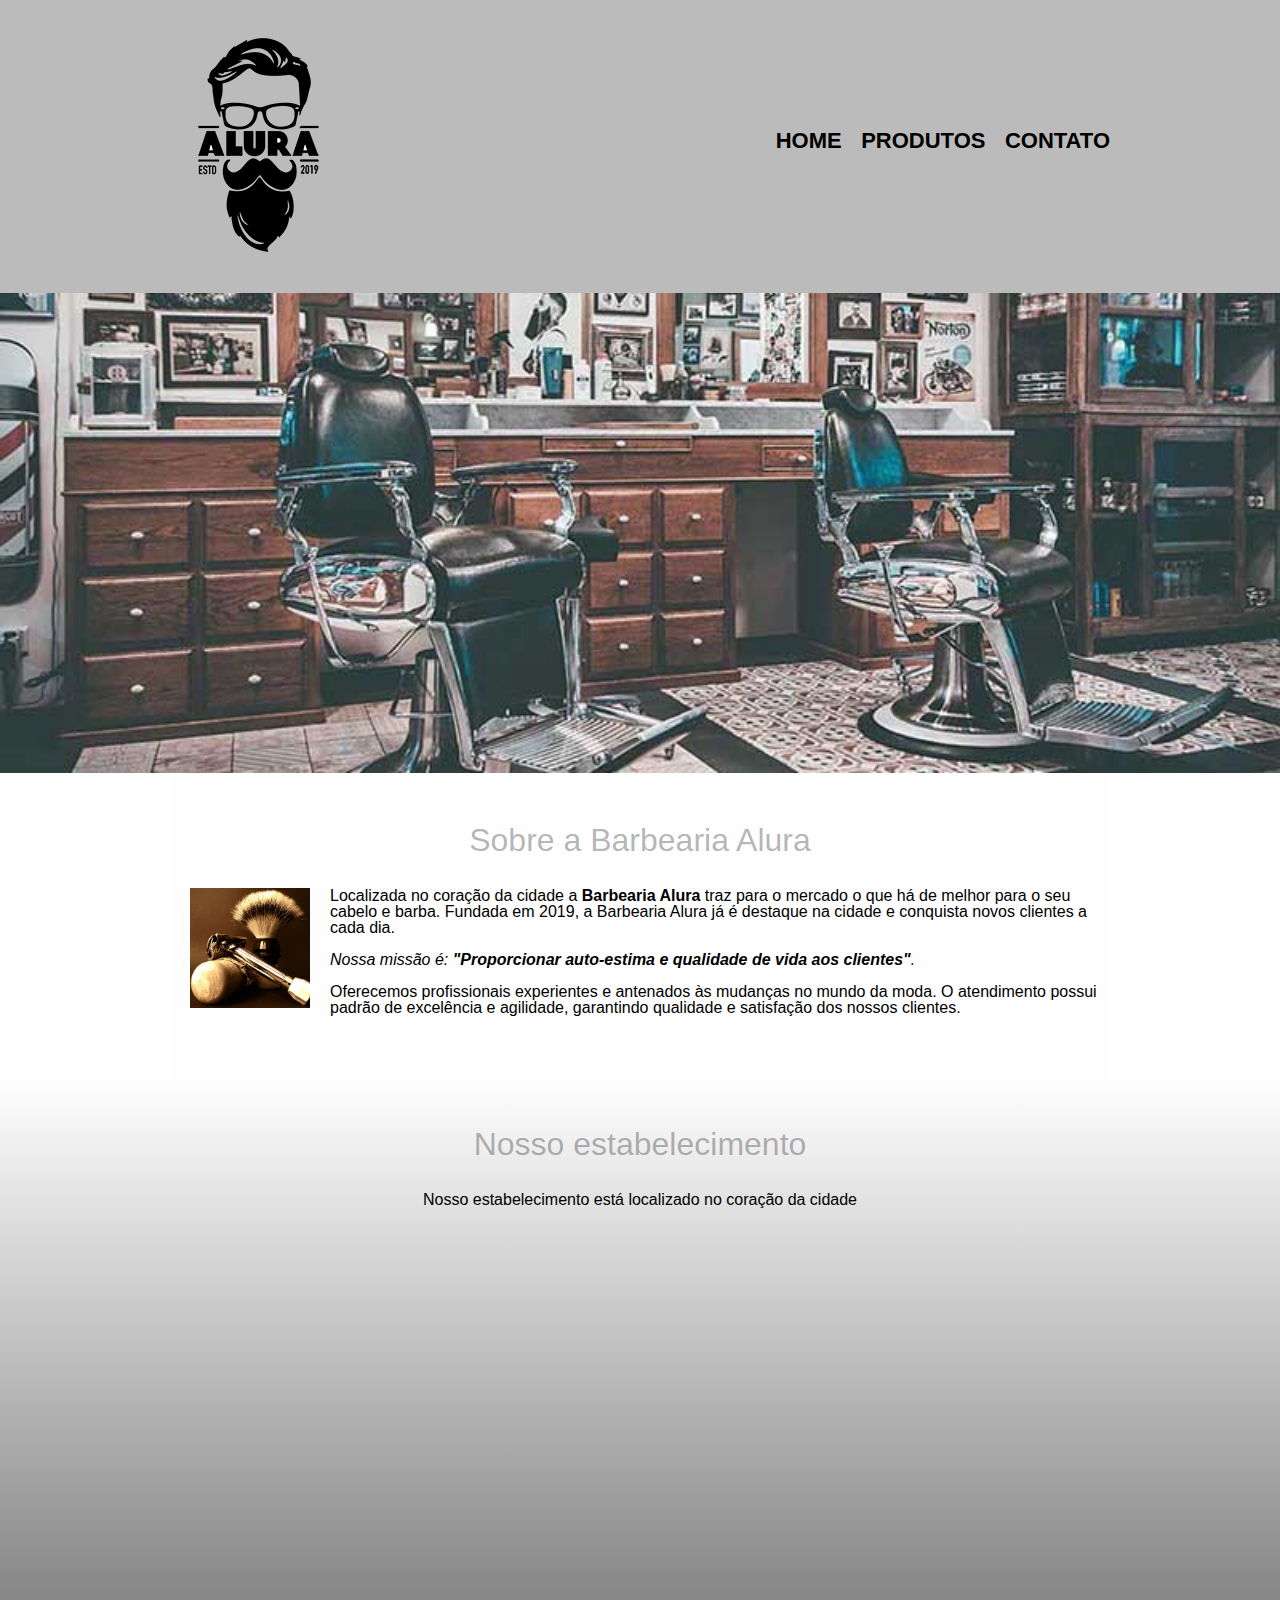
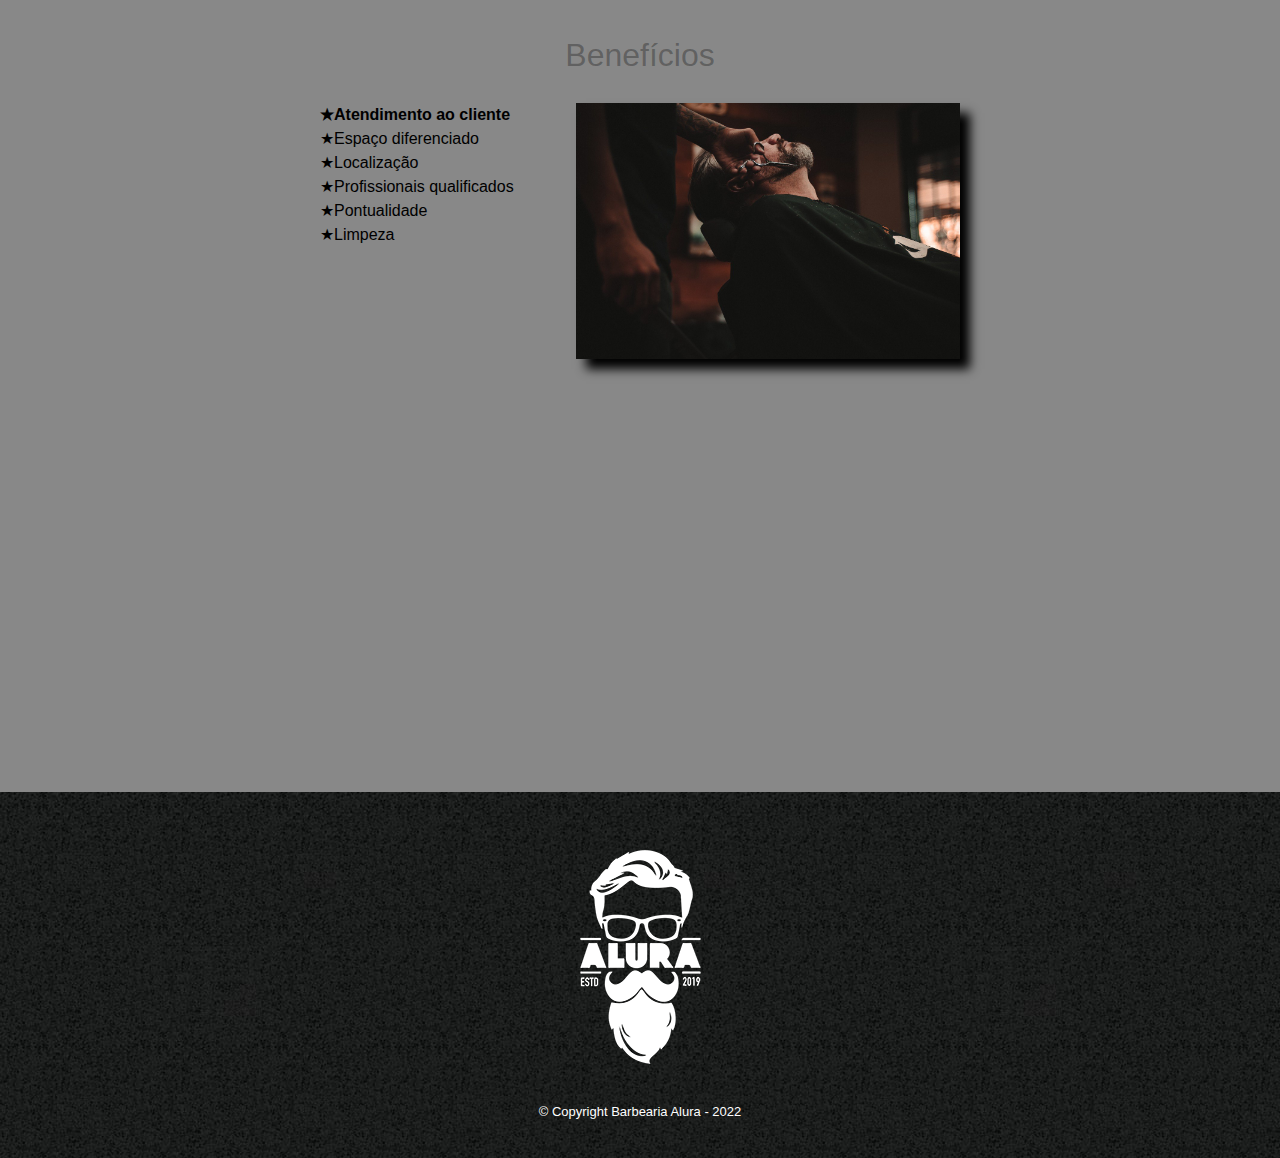
<file: index.html>
<!DOCTYPE html>
<html lang="pt-br">
    <head>

        <meta charset="UTF-8">
        <meta name="viewport" content="width=device-width">
        <title>Barbearia Alura - Maysa</title>
        <link rel="stylesheet" href="reset.css">
        <link rel="stylesheet" href="style.css">

    </head>
    <body>
        <header>
            <div class="caixa">
                <h1><img src="img/logo.png"></h1>

                <nav>
                    <ul>
                        <li><a href="index.html">Home</a></li>
                        <li><a href="produtos.html">Produtos</a></li>
                        <li><a href="contato.html">Contato</a></li>
                    </ul>
                </nav>
            </div>
        </header>

        <img class="banner" src="img/banner.jpg">
        <main>

            <section class="principal">
                <h2 class="titulo-principal">Sobre a Barbearia Alura</h2>

                <img class="utensilios" src="img/utensilios.jpg" alt="utensilios de um barbeiro">

                <p>Localizada no coração da cidade a <strong>Barbearia Alura</strong> traz para o mercado o que há de melhor para o seu cabelo e barba. Fundada em 2019, a Barbearia Alura já é destaque na cidade e conquista novos clientes a cada dia.</p>
            
                <p id="missao"><em>Nossa missão é: <strong>"Proporcionar auto-estima e qualidade de vida aos clientes"</strong>.</em></p>
            
                <p>Oferecemos profissionais experientes e antenados às mudanças no mundo da moda. O atendimento possui padrão de excelência e agilidade, garantindo qualidade e satisfação dos nossos clientes.</p>
            </section>  
            
            <section class="mapa">
                <h3 class="titulo-principal">Nosso estabelecimento</h3>
                <p>Nosso estabelecimento está localizado no coração da cidade</p>

                <div class="mapa-conteudo">
                    <iframe src="https://www.google.com/maps/embed?pb=!1m18!1m12!1m3!1d58516.
                    098000622565!2d-46.69215366008159!3d-23.55924300054809!2m3!1f0!2f0!3f0!3m2!1i1024!2i768!4f13.
                    1!3m3!1m2!1s0x94ce59541c6c79c3%3A0x36b90a85f0f8cb33!2sGrupo%20Alura!5e0!3m2!1spt-BR!2sbr!4v1642091995621!5m2!1spt-BR!2sbr" 
                    width="100%" height="300" style="border:0;" allowfullscreen="" loading="lazy"></iframe>
                </div>
            </section>

            <section class="beneficios">
                <h3 class="titulo-principal">Benefícios</h3>

                <div class="conteudo-beneficios">

                    <ul class="lista-beneficios">
                        <li class="itens">Atendimento ao cliente</li>
                        <li class="itens">Espaço diferenciado</li>
                        <li class="itens">Localização</li>
                        <li class="itens">Profissionais qualificados</li>
                        <li class="itens">Pontualidade</li>
                        <li class="itens">Limpeza</li>
                    </ul><img src="img/beneficios.jpg" class="imagem-beneficios">
                </div>
                <div class="video">
                    <iframe width="100%" height="315" src="https://www.youtube.com/embed/wcVVXUV0YUY" 
                    title="YouTube video player" frameborder="0" allow="accelerometer; autoplay;
                    clipboard-write; encrypted-media; gyroscope; picture-in-picture" allowfullscreen></iframe>
                </div>
            </section>

        </main>
            
        <footer>
            <img src="img/logo-branco.png">
            <p class="copyright">&copy; Copyright Barbearia Alura - 2022</p>
        </footer>

    </body>
   
</html>
</file>
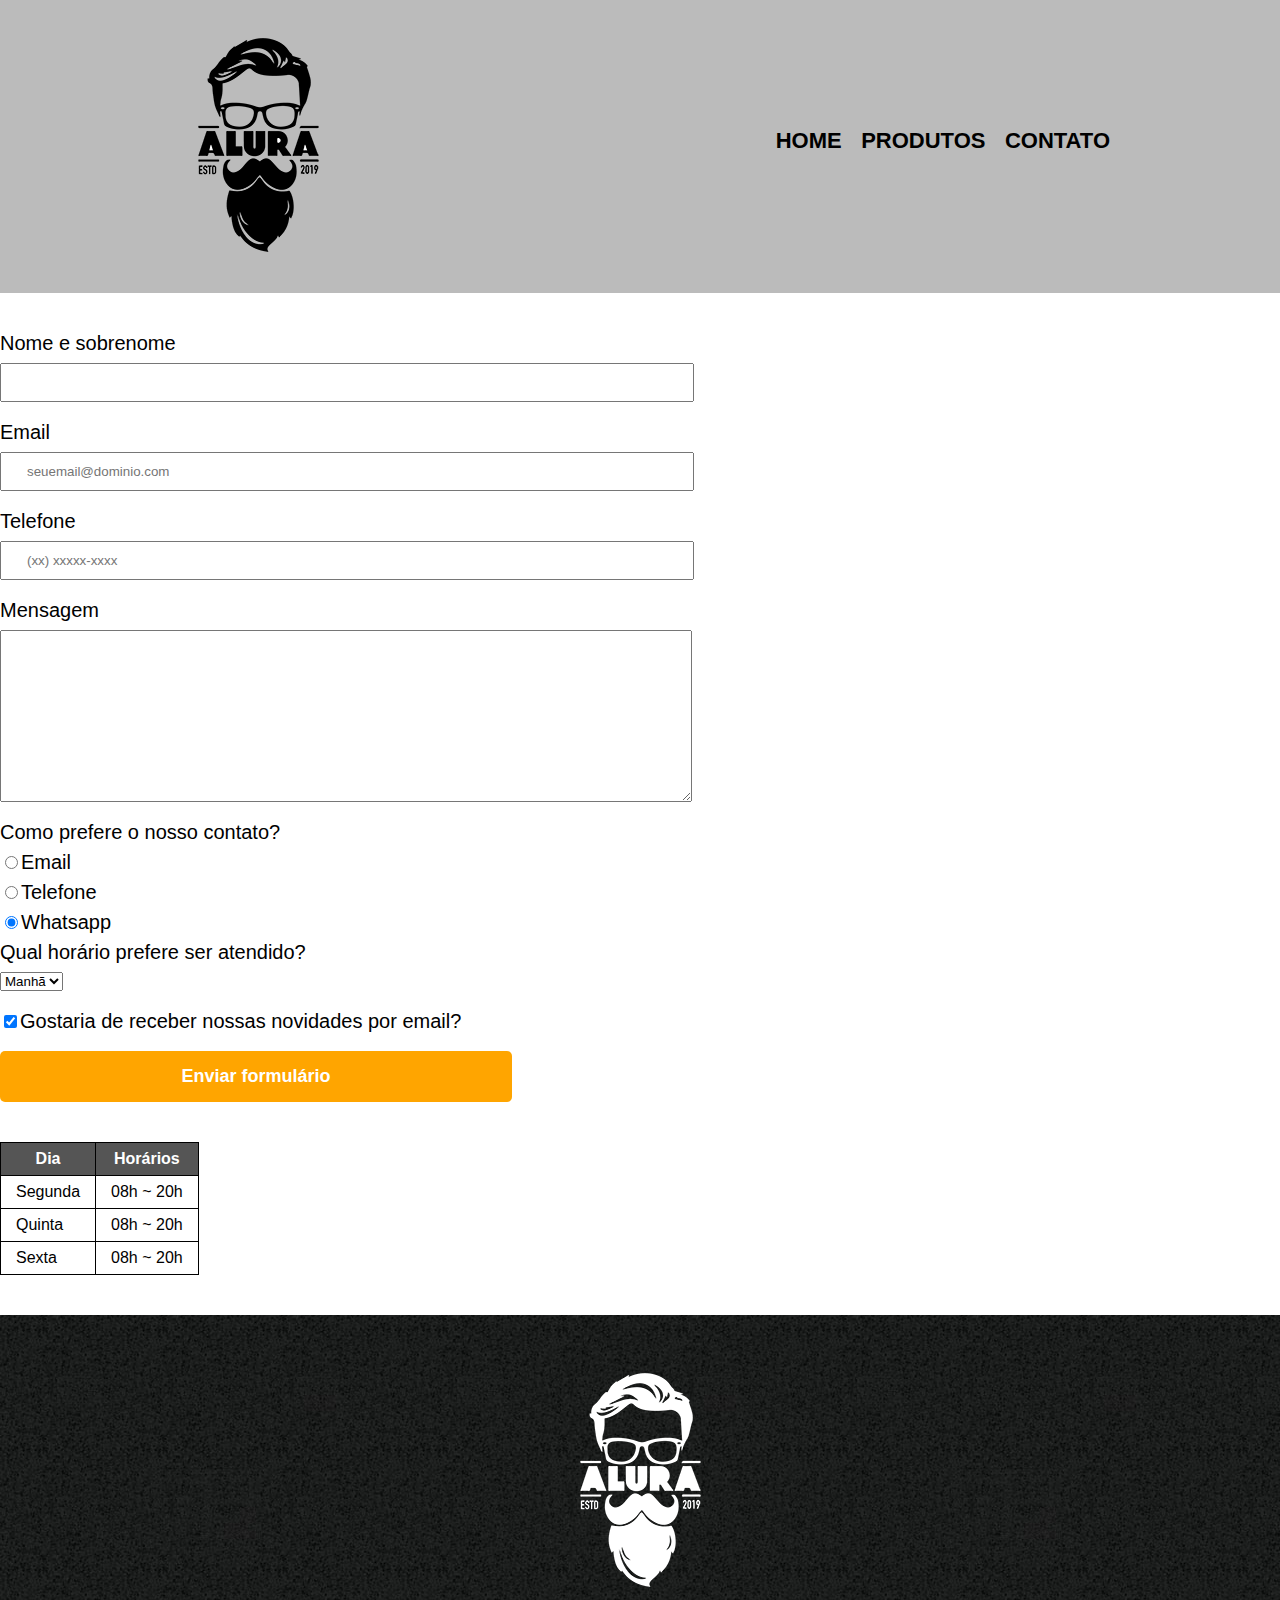
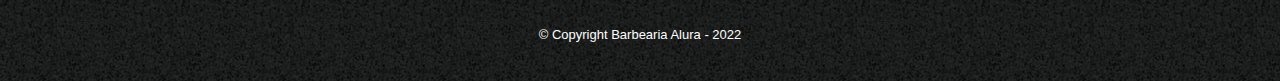
<file: contato.html>
<!DOCTYPE html>
<html>
    <head>
        <meta charset="UTF-8">
        <title>Contato - Barbearia Alura</title>
        <link rel="stylesheet" href="reset.css">
        <link rel="stylesheet" href="style.css">
        <body>
            <header>
                <div class="caixa">
                    <h1><img src="img/logo.png" alt="Logo da Barbearia Alura"></h1>

                    <nav>
                        <ul>
                            <li><a href="index.html">Home</a></li>
                            <li><a href="produtos.html">Produtos</a></li>
                            <li><a href="contato.html">Contato</a></li>
                        </ul>
                    </nav>
                </div>
            </header>
            <main>
                <form>
                    <label for="nomesobrenome">Nome e sobrenome</label>
                    <input type="text" id="nomesobrenome" class="input-padrao" required>
                    

                    <label for="email">Email</label>
                    <input type="email" id="email" class="input-padrao" required placeholder="seuemail@dominio.com">
                    

                    <label for="telefone">Telefone</label>
                    <input type="tel" id="telefone" class="input-padrao" required placeholder="(xx) xxxxx-xxxx">
                    

                    <label for="mensagem">Mensagem</label>
                    <textarea cols="70" rows="10" id="mensagem" class="input-padrao" required></textarea>

                <fieldset>
                    <legend>Como prefere o nosso contato?</legend>
                    <label for="radio-email"><input type="radio" name="contato" value="email" id="radio-email">Email</label>
                    
                    <label for="radio-telefone"><input type="radio" name="contato" value="telefone" id="radio-telefone">Telefone</label>
                    
                    <label for="radio-whatsapp"><input type="radio" name="contato" value="whatsapp" id="radio-whatsapp" checked>Whatsapp</label>
                    
                </fieldset>
                <fieldset>
                    <legend>Qual horário prefere ser atendido?</legend>
                    <select>
                        <option>Manhã</option>
                        <option>Tarde</option>
                        <option>Noite</option>
                    </select>

                </fieldset>
                    <label class="checkbox"><input type="checkbox" checked>Gostaria de receber nossas novidades por email?</label>
                    <input type="submit" value="Enviar formulário" class="enviar">
                
                </form>

                <table>
                    <thead>
                        <tr>
                            <th>Dia</th>
                            <th>Horários</th>
                        </tr>
                    </thead>
                    <tbody>   

                        <tr>
                            <td>Segunda</td>
                            <td>08h ~ 20h</td>
                        </tr>

                        <tr>
                            <td>Quinta</td>
                            <td>08h ~ 20h</td>
                        </tr>

                        <tr>
                            <td>Sexta</td>
                            <td>08h ~ 20h</td>
                        </tr>
                    </tbody>

                </table>

            </main>
            <footer>
                <img src="img/logo-branco.png" alt="Logo da Barbearia Alura">
                <p class="copyright">&copy; Copyright Barbearia Alura - 2022</p>
            </footer>
        </body>
    </head>
</html>
</file>
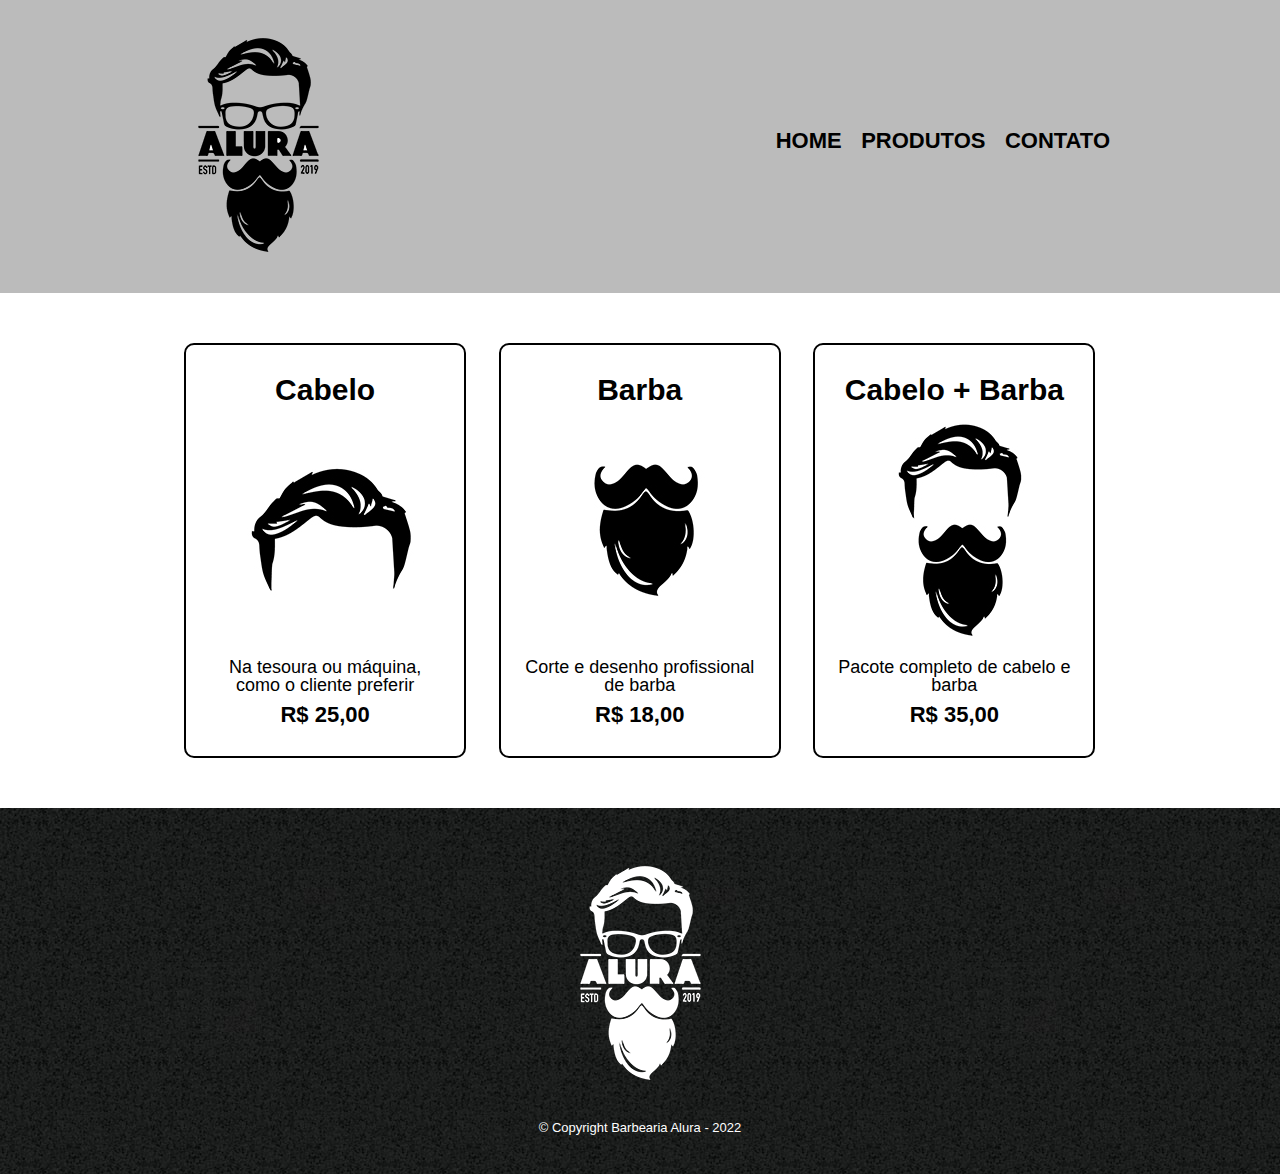
<file: produtos.html>
<!DOCTYPE html>
<html>
    <head>
        <meta charset="UTF-8">
        <title>Produtos - Barbearia Alura</title>
        <link rel="stylesheet" href="reset.css">
        <link rel="stylesheet" href="style.css">
        <body>
            <header>
                <div class="caixa">
                    <h1><img src="img/logo.png"></h1>

                    <nav>
                        <ul>
                            <li><a href="index.html">Home</a></li>
                            <li><a href="produtos.html">Produtos</a></li>
                            <li><a href="contato.html">Contato</a></li>
                        </ul>
                    </nav>
                </div>
            </header>

            <main>
                <ul class="produtos">
                    <li>
                        <h2>Cabelo</h2>
                        <img src="img/cabelo.jpg">
                        <p class="produto-descricao">Na tesoura ou máquina, como o cliente preferir</p>
                        <p class="produto-preco">R$ 25,00</p>
                    </li>
                    <li>
                        <h2>Barba</h2>
                        <img src="img/barba.jpg">
                        <p class="produto-descricao">Corte e desenho profissional de barba</p>
                        <p class="produto-preco">R$ 18,00</p>
                    </li>
                    <li>
                        <h2>Cabelo + Barba</h2>
                        <img src="img/cabelo+barba.jpg">
                        <p class="produto-descricao">Pacote completo de cabelo e barba</p>
                        <p class="produto-preco">R$ 35,00</p>
                    </li>
                </ul>

            </main>

            <footer>
                <img src="img/logo-branco.png">
                <p class="copyright">&copy; Copyright Barbearia Alura - 2022</p>
            </footer>
        </body>
    </head>
</html>
</file>
<file: style.css>
body {
    font-family: 'Montserrat', sans-serif;
}

header{
    background: #BBB;
    padding: 20px 0;
}

.caixa {
    position:relative;
    width: 940px;
    margin: 0 auto;

}

nav {
    position: absolute;
    top: 110px;
    right: 0;

}

nav li {
    display: inline;
    margin: 0 0 0 15px;
}

nav a {
    text-transform: uppercase;
    color: #000;
    font-weight: bold;
    font-size: 22px;
    text-decoration: none;
}

nav a:hover {
    color: #C78C19;
    text-decoration: underline;
}

.produtos {
    width: 940px;
    margin: 0 auto;
    padding: 50px 0;
}

.produtos li {
    display: inline-block;
    text-align: center;
    width: 30%;
    vertical-align: top;
    margin: 0 1.5%;
    padding: 30px 20px;
    box-sizing: border-box;
    border: solid 2px #000;
    border-radius: 10px;
}

.produtos li:hover {
    border-color: #C78C19;
   
}

.produtos li:active {
    border-color: #088C19;    
}

.produtos li:hover h2 {
    font-size: 34px;
} 

.produtos h2 {
    font-size: 30px;
    font-weight: bold;
}

.produto-descricao {
    font-size: 18px;
}

.produto-preco {
    font-size: 22px;
    font-weight: bold;
    margin-top: 10px;
}

footer {
    text-align: center;
    background: url("img/bg.jpg");
    padding: 40px 0;
}

.copyright {
    color: #fff;
    font-size: 13px;
    margin: 20px 0 0;

}

main {
   
}

form {
    margin: 40px 0;
}

form label, form legend {
    display: block;
    font-size: 20px;
    margin: 0 0 10px;
}

.input-padrao {
    display: block;
    margin: 0 0 20px;
    padding: 10px 25px;
    width: 50%;
}

.checkbox {
    margin: 20px 0;
}

.enviar{
    width: 40%;
    padding: 15px 0;
    background: orange;
    color: white;
    font-weight: bold;
    font-size: 18px;
    border: none;
    border-radius: 5px;
    transition: 1s all;
    cursor: pointer;

}

.enviar:hover{
    background: darkorange;
    transform: scale(1.2);
}

table {
    margin: 20px 0 40px;
}

thead{
    background: #555555;
    color: white;
    font-weight: bold;
}

td, th {
    border: 1px solid black;
    padding: 8px 15px;
}

/*css da paǵina inicial */
.banner {
    width: 100%;

}

.titulo-principal {
    text-align: center;
    font-size: 2em;
    margin: 0 0 1em;
    clear: left;
    color: rgba(0, 0, 0, 0.3);
}

.principal {
    padding: 3em 0;
    background: #fefefe;
    width: 940px;
    margin: 0 auto;
}

.principal p{
    margin: 0 0 1em;

}

.principal strong{
    font-weight: bold;
}

.principal em{
    font-style: italic;
}

.utensilios {
    width: 120px;
    float: left;
    margin: 0 20px 20px;
}

.mapa {
    padding: 3em 0;
    background: linear-gradient(#FEFEFE, #888);
    
}

.mapa-conteudo {
    width: 940px;
    margin: 0 auto;
}

.mapa p{
    margin: 0 0 2em;
    text-align: center;
}

.beneficios {
    padding: 3em 0;
    background: #888;    

}

.conteudo-beneficios {
    width: 640px;
    margin: 0 auto;
}

.lista-beneficios {
    width: 40%;
    display: inline-block;
    vertical-align: top;
}

.itens {
    line-height: 1.5;
}

.itens:first-child {
    font-weight: bold;
}

.itens::before{
    content: "★";
}

.imagem-beneficios {
    width: 60%;
    opacity: 1;
    transition: 400ms;
    box-shadow: 10px 10px 10px #000;
}

.imagem-beneficios:hover {
    opacity: 0.3;
}

.video {
    width: 560px;
    margin: 2em auto;
}

@media screen and (max-width: 480px) {
    .caixa, .principal, .conteudo-beneficios, .mapa-conteudo, .video {
        width: auto;

    }

    h1 {
        text-align: center;
    }

    nav {
        position: static;
    }

    .lista-beneficios, .imagem-beneficios {
        width: 100%;
    }
}
</file>
